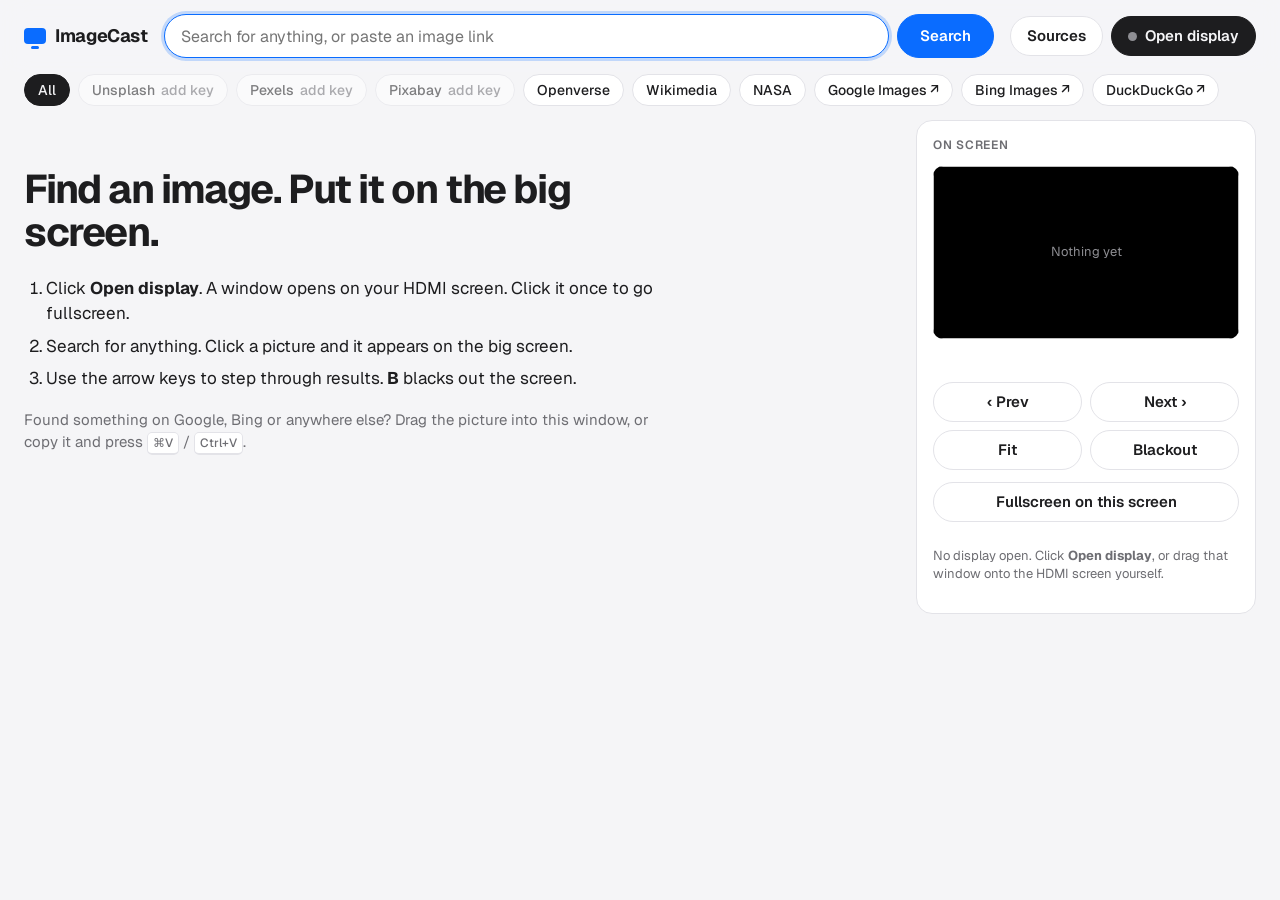
<file: index.html>
<!doctype html>
<html lang="en">
<head>
<meta charset="utf-8">
<meta name="viewport" content="width=device-width, initial-scale=1">
<title>ImageCast</title>
<meta name="description" content="Search images from everywhere and put them fullscreen on a second screen.">
<link rel="preconnect" href="https://fonts.googleapis.com">
<link rel="preconnect" href="https://fonts.gstatic.com" crossorigin>
<link href="https://fonts.googleapis.com/css2?family=Geist:wght@400;500;600;700&display=swap" rel="stylesheet">
<link rel="stylesheet" href="style.css">
</head>
<body>
<header class="top">
  <div class="brand"><span class="mark" aria-hidden="true"></span>ImageCast</div>
  <form id="search" class="search" autocomplete="off">
    <input id="q" type="search" placeholder="Search for anything, or paste an image link" aria-label="Search images" autofocus>
    <button type="submit" class="btn primary">Search</button>
  </form>
  <div class="actions">
    <button id="keysBtn" class="btn ghost" type="button">Sources</button>
    <button id="openDisplay" class="btn screen" type="button"><span id="dot" class="dot"></span><span id="displayLabel">Open display</span></button>
  </div>
</header>

<nav id="chips" class="chips" aria-label="Filter by source"></nav>

<main class="layout">
  <section class="results">
    <div id="empty" class="empty">
      <h1>Find an image. Put it on the big screen.</h1>
      <ol>
        <li>Click <b>Open display</b>. A window opens on your HDMI screen. Click it once to go fullscreen.</li>
        <li>Search for anything. Click a picture and it appears on the big screen.</li>
        <li>Use the arrow keys to step through results. <b>B</b> blacks out the screen.</li>
      </ol>
      <p class="muted">Found something on Google, Bing or anywhere else? Drag the picture into this window, or copy it and press <kbd>⌘V</kbd> / <kbd>Ctrl+V</kbd>.</p>
    </div>
    <div id="grid" class="grid"></div>
    <div id="more" class="more" hidden><button id="moreBtn" class="btn ghost" type="button">Load more</button></div>
  </section>

  <aside class="panel">
    <div class="label">On screen</div>
    <div id="preview" class="preview"><img id="previewImg" alt=""><span id="previewEmpty">Nothing yet</span></div>
    <div id="caption" class="caption"></div>
    <div class="controls">
      <button id="prev" class="btn ghost" type="button" title="Previous (←)">‹ Prev</button>
      <button id="next" class="btn ghost" type="button" title="Next (→)">Next ›</button>
      <button id="fitBtn" class="btn ghost" type="button" title="Fit whole image or fill the screen">Fit</button>
      <button id="blackBtn" class="btn ghost" type="button" title="Blackout (B)">Blackout</button>
    </div>
    <button id="hereBtn" class="btn ghost wide" type="button">Fullscreen on this screen</button>
    <p id="displayHelp" class="muted small">No display open. Click <b>Open display</b>, or drag that window onto the HDMI screen yourself.</p>
  </aside>
</main>

<div id="drop" class="drop" hidden><div>Drop to put it on screen</div></div>
<div id="toast" class="toast" role="status" aria-live="polite"></div>

<dialog id="keys">
  <form method="dialog" class="keysForm">
    <h2>Sources</h2>
    <p class="muted">Openverse (millions of Flickr and museum photos), Wikimedia Commons and NASA work straight away. The others need a free key from each site. Keys stay in this browser only.</p>
    <label>Unsplash access key <a href="https://unsplash.com/oauth/applications/new" target="_blank" rel="noopener">get one</a>
      <input name="unsplash" type="password" autocomplete="off" spellcheck="false"></label>
    <label>Pexels API key <a href="https://www.pexels.com/api/new/" target="_blank" rel="noopener">get one</a>
      <input name="pexels" type="password" autocomplete="off" spellcheck="false"></label>
    <label>Pixabay API key <a href="https://pixabay.com/api/docs/#api_search_images" target="_blank" rel="noopener">get one</a>
      <input name="pixabay" type="password" autocomplete="off" spellcheck="false"></label>
    <p class="muted small">For Google, Bing and DuckDuckGo: the <b>Google Images ↗</b>, <b>Bing Images ↗</b> and <b>DuckDuckGo ↗</b> chips open your search there. Drag any picture back into ImageCast to show it.</p>
    <div class="row">
      <button value="cancel" class="btn ghost" type="submit">Cancel</button>
      <button value="save" class="btn primary" type="submit">Save</button>
    </div>
  </form>
</dialog>

<script src="sources.js"></script>
<script src="app.js"></script>
</body>
</html>
</file>
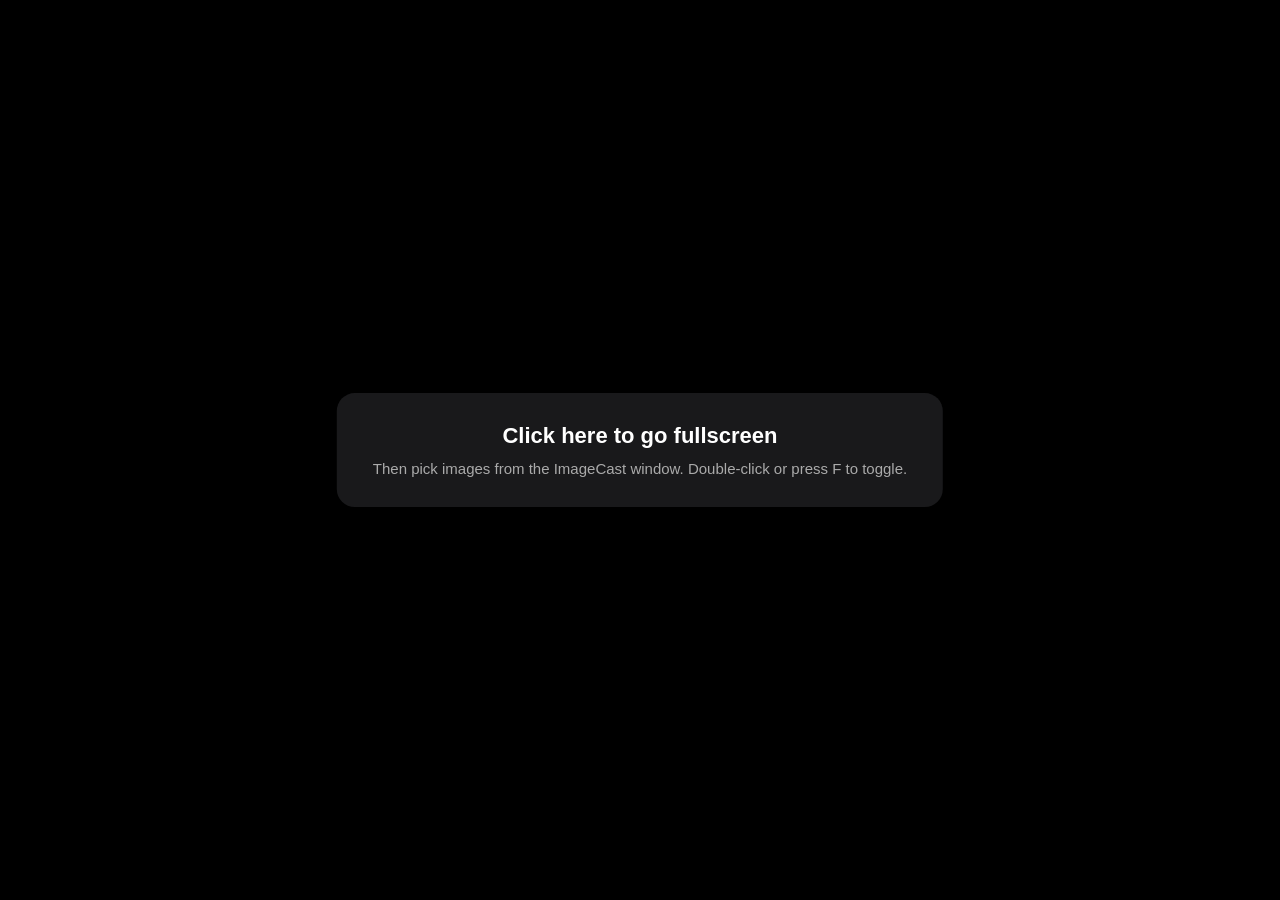
<file: display.html>
<!doctype html>
<html lang="en">
<head>
<meta charset="utf-8">
<meta name="viewport" content="width=device-width, initial-scale=1">
<title>ImageCast Display</title>
<style>
  html, body { margin: 0; height: 100%; background: #000; overflow: hidden; }
  body { cursor: none; }
  body.cursor { cursor: default; }
  .layer {
    position: absolute; inset: 0; width: 100%; height: 100%;
    object-fit: contain; opacity: 0; transition: opacity 350ms ease;
  }
  body.fill .layer { object-fit: cover; }
  .layer.on { opacity: 1; }
  body.black .layer { opacity: 0 !important; }
  #hint {
    position: fixed; left: 50%; top: 50%; transform: translate(-50%, -50%);
    font: 600 22px/1.4 -apple-system, BlinkMacSystemFont, "Segoe UI", sans-serif;
    color: #fff; text-align: center; padding: 28px 36px; border-radius: 18px;
    background: rgba(28, 28, 30, .92); cursor: pointer; transition: opacity 200ms;
  }
  #hint small { display: block; font-weight: 400; font-size: 15px; color: #aaa; margin-top: 6px; }
  body.full #hint { opacity: 0; pointer-events: none; }
</style>
</head>
<body class="cursor">
<img class="layer" id="a" alt="">
<img class="layer" id="b" alt="">
<div id="hint">Click here to go fullscreen<small>Then pick images from the ImageCast window. Double-click or press F to toggle.</small></div>
<script>
const ch = new BroadcastChannel('imagecast');
const layers = [document.getElementById('a'), document.getElementById('b')];
let front = 0, token = 0, lastUrl = null;

function show(msg) {
  const my = ++token;
  const back = layers[1 - front];
  let src = msg.src;
  if (msg.blob) { if (lastUrl) URL.revokeObjectURL(lastUrl); src = lastUrl = URL.createObjectURL(msg.blob); }
  const tries = [src, msg.fallback].filter(Boolean);
  const attempt = () => {
    if (my !== token) return;
    const next = tries.shift();
    if (!next) { ch.postMessage({ type: 'error', src: msg.src }); return; }
    back.onload = () => {
      if (my !== token) return;
      back.classList.add('on');
      layers[front].classList.remove('on');
      front = 1 - front;
      ch.postMessage({ type: 'shown', src: msg.src });
    };
    back.onerror = attempt;
    back.src = next;
  };
  attempt();
}

ch.onmessage = (e) => {
  const m = e.data || {};
  if (m.type === 'show') show(m);
  if (m.type === 'fit') document.body.classList.toggle('fill', m.fit === 'fill');
  if (m.type === 'black') document.body.classList.toggle('black', !!m.on);
  if (m.type === 'clear') { token++; layers.forEach(l => l.classList.remove('on')); }
};

function toggleFull() {
  if (document.fullscreenElement) document.exitFullscreen();
  else document.documentElement.requestFullscreen().catch(() => {});
}
document.getElementById('hint').addEventListener('click', toggleFull);
document.addEventListener('dblclick', toggleFull);
document.addEventListener('keydown', (e) => {
  if (e.key === 'f' || e.key === 'F') toggleFull();
  else ch.postMessage({ type: 'key', key: e.key });
});
const syncFull = () => document.body.classList.toggle('full', !!document.fullscreenElement);
document.addEventListener('fullscreenchange', syncFull);
syncFull();

let idle;
document.addEventListener('mousemove', () => {
  document.body.classList.add('cursor');
  clearTimeout(idle);
  idle = setTimeout(() => document.body.classList.remove('cursor'), 2000);
});

ch.postMessage({ type: 'hello' });
setInterval(() => ch.postMessage({ type: 'ping', full: !!document.fullscreenElement }), 1500);
window.addEventListener('beforeunload', () => ch.postMessage({ type: 'bye' }));
</script>
</body>
</html>
</file>
<file: style.css>
:root {
  --bg: #f5f5f7;
  --surface: #ffffff;
  --ink: #1d1d1f;
  --muted: #6e6e73;
  --line: #e3e3e8;
  --accent: #0a6cff;
  --accent-ink: #ffffff;
  --live: #1fbf5b;
  --tile: #e8e8ed;
  --radius: 12px;
}
@media (prefers-color-scheme: dark) {
  :root {
    --bg: #111113; --surface: #1c1c1f; --ink: #f5f5f7; --muted: #9a9aa1;
    --line: #2c2c31; --tile: #26262a; --accent: #3d8bff;
  }
}
* { box-sizing: border-box; }
html, body { margin: 0; }
body {
  background: var(--bg); color: var(--ink);
  font: 15px/1.45 "Geist", -apple-system, BlinkMacSystemFont, "Segoe UI", sans-serif;
  -webkit-font-smoothing: antialiased;
}
a { color: var(--accent); }
kbd { font: 500 12px/1 "Geist", sans-serif; border: 1px solid var(--line); border-bottom-width: 2px; border-radius: 5px; padding: 2px 5px; background: var(--surface); }

.top {
  position: sticky; top: 0; z-index: 10;
  display: flex; align-items: center; gap: 16px;
  padding: 14px 24px; background: color-mix(in srgb, var(--bg) 88%, transparent);
  backdrop-filter: saturate(1.6) blur(14px); -webkit-backdrop-filter: saturate(1.6) blur(14px);
}
.brand { display: flex; align-items: center; gap: 9px; font-weight: 700; font-size: 18px; letter-spacing: -0.02em; white-space: nowrap; }
.mark { width: 22px; height: 16px; border-radius: 4px; background: var(--accent); position: relative; }
.mark::after { content: ""; position: absolute; left: 7px; right: 7px; bottom: -5px; height: 3px; border-radius: 2px; background: var(--accent); }
.search { flex: 1; display: flex; gap: 8px; min-width: 0; }
.search input {
  flex: 1; min-width: 0; height: 44px; padding: 0 16px; border-radius: 22px;
  border: 1px solid var(--line); background: var(--surface); color: var(--ink);
  font: inherit; font-size: 16px; outline: none;
}
.search input:focus { border-color: var(--accent); box-shadow: 0 0 0 3px color-mix(in srgb, var(--accent) 22%, transparent); }
.actions { display: flex; gap: 8px; }

.btn {
  height: 40px; padding: 0 16px; border-radius: 20px; border: 1px solid var(--line);
  background: var(--surface); color: var(--ink); font: inherit; font-weight: 600;
  cursor: pointer; white-space: nowrap; display: inline-flex; align-items: center; justify-content: center; gap: 8px;
}
.search .btn { height: 44px; border-radius: 22px; padding: 0 22px; }
.btn:hover { border-color: color-mix(in srgb, var(--ink) 30%, var(--line)); }
.btn.primary { background: var(--accent); border-color: var(--accent); color: var(--accent-ink); }
.btn.primary:hover { filter: brightness(1.08); }
.btn.ghost { background: var(--surface); }
.btn.on { background: var(--ink); color: var(--bg); border-color: var(--ink); }
.btn.wide { width: 100%; }
.btn.screen { background: var(--ink); color: var(--bg); border-color: var(--ink); }
.dot { width: 9px; height: 9px; border-radius: 50%; background: #8e8e93; }
.dot.live { background: var(--live); }

.chips { display: flex; gap: 8px; padding: 2px 24px 14px; overflow-x: auto; scrollbar-width: none; }
.chips::-webkit-scrollbar { display: none; }
.chip {
  flex: none; height: 32px; padding: 0 13px; border-radius: 16px; border: 1px solid var(--line);
  background: var(--surface); color: var(--ink); font: inherit; font-size: 14px; font-weight: 500;
  cursor: pointer; display: inline-flex; align-items: center; gap: 6px; text-decoration: none;
}
.chip .n { color: var(--muted); font-variant-numeric: tabular-nums; }
.chip.active { background: var(--ink); color: var(--bg); border-color: var(--ink); }
.chip.active .n { color: inherit; opacity: .7; }
.chip.off { opacity: .55; }
.chip.err .n { color: #e5484d; }

.layout { display: grid; grid-template-columns: minmax(0, 1fr) 340px; gap: 24px; padding: 0 24px 40px; align-items: start; }
.results { min-width: 0; }

.empty { max-width: 640px; padding: 48px 0; }
.empty h1 { font-size: 40px; line-height: 1.08; letter-spacing: -0.035em; margin: 0 0 22px; }
.empty ol { padding-left: 22px; margin: 0 0 18px; font-size: 17px; }
.empty li { margin-bottom: 8px; }
.muted { color: var(--muted); }
.small { font-size: 13px; }

.grid { display: grid; grid-template-columns: repeat(auto-fill, minmax(190px, 1fr)); gap: 10px; }
.tile {
  position: relative; aspect-ratio: 4 / 3; border-radius: var(--radius); overflow: hidden;
  background: var(--tile); cursor: pointer; border: 0; padding: 0; display: block; width: 100%;
}
.tile img { width: 100%; height: 100%; object-fit: cover; display: block; transition: transform 250ms ease; }
.tile:hover img { transform: scale(1.03); }
.tile .src {
  position: absolute; left: 8px; bottom: 8px; font-size: 11px; font-weight: 600; letter-spacing: .01em;
  color: #fff; background: rgba(0,0,0,.55); padding: 3px 7px; border-radius: 6px; opacity: 0; transition: opacity 150ms;
}
.tile:hover .src, .tile:focus-visible .src { opacity: 1; }
.tile.sel { outline: 3px solid var(--accent); outline-offset: 2px; }
.tile:focus-visible { outline: 3px solid var(--accent); outline-offset: 2px; }
.more { display: flex; justify-content: center; padding: 24px 0; }

.panel {
  position: sticky; top: 84px; background: var(--surface); border: 1px solid var(--line);
  border-radius: 16px; padding: 16px; display: flex; flex-direction: column; gap: 12px;
}
.label { font-size: 12px; font-weight: 600; letter-spacing: .06em; text-transform: uppercase; color: var(--muted); }
.preview { position: relative; aspect-ratio: 16 / 9; background: #000; border-radius: 10px; overflow: hidden; display: grid; place-items: center; }
.preview img { position: absolute; inset: 0; width: 100%; height: 100%; object-fit: contain; }
.preview.fill img { object-fit: cover; }
.preview.black img { opacity: 0; }
.preview:fullscreen { border-radius: 0; cursor: none; }
#previewEmpty { color: #8e8e93; font-size: 13px; }
.caption { font-size: 13px; color: var(--muted); min-height: 19px; overflow: hidden; text-overflow: ellipsis; white-space: nowrap; }
.caption a { color: inherit; }
.controls { display: grid; grid-template-columns: 1fr 1fr; gap: 8px; }
.controls .btn { padding: 0 10px; }

.drop {
  position: fixed; inset: 0; z-index: 50; display: grid; place-items: center;
  background: color-mix(in srgb, var(--accent) 18%, transparent); pointer-events: none;
}
.drop div { font-size: 28px; font-weight: 700; color: var(--ink); background: var(--surface); padding: 22px 34px; border-radius: 18px; border: 2px dashed var(--accent); }
.toast {
  position: fixed; left: 50%; bottom: 24px; transform: translate(-50%, 20px); opacity: 0;
  background: var(--ink); color: var(--bg); padding: 11px 18px; border-radius: 12px; font-weight: 500;
  transition: opacity 200ms, transform 200ms; pointer-events: none; z-index: 60; max-width: calc(100vw - 32px);
}
.toast.show { opacity: 1; transform: translate(-50%, 0); }

dialog { border: 0; border-radius: 18px; padding: 0; width: min(520px, calc(100vw - 32px)); background: var(--surface); color: var(--ink); }
dialog::backdrop { background: rgba(0,0,0,.4); }
.keysForm { padding: 24px; display: flex; flex-direction: column; gap: 12px; }
.keysForm h2 { margin: 0; font-size: 22px; letter-spacing: -0.02em; }
.keysForm p { margin: 0; }
.keysForm label { display: flex; flex-direction: column; gap: 5px; font-weight: 600; font-size: 14px; }
.keysForm label a { font-weight: 500; font-size: 13px; }
.keysForm input { height: 40px; border-radius: 10px; border: 1px solid var(--line); background: var(--bg); color: var(--ink); padding: 0 12px; font: inherit; }
.row { display: flex; justify-content: flex-end; gap: 8px; margin-top: 6px; }

@media (max-width: 900px) {
  .layout { grid-template-columns: 1fr; }
  .panel {
    position: static; order: -1; display: grid; gap: 8px 16px; padding: 12px;
    grid-template-columns: minmax(0, 260px) minmax(0, 1fr);
    grid-template-areas: "label label" "preview controls" "preview here" "caption caption" "help help";
  }
  .panel .label { grid-area: label; }
  .panel .preview { grid-area: preview; }
  .panel .caption { grid-area: caption; }
  .panel .controls { grid-area: controls; align-content: start; }
  .panel #hereBtn { grid-area: here; align-self: start; }
  .panel #displayHelp { grid-area: help; margin: 0; }
}
@media (max-width: 480px) {
  .panel { grid-template-columns: 1fr; grid-template-areas: "label" "preview" "caption" "controls" "here" "help"; }
}
@media (max-width: 640px) {
  .top { flex-wrap: wrap; padding: 12px 16px; gap: 10px; }
  .brand { flex: 1; }
  .search { order: 3; flex-basis: 100%; }
  .search .btn { padding: 0 16px; }
  .chips { padding: 2px 16px 12px; }
  .layout { padding: 0 16px 32px; gap: 16px; }
  .grid { grid-template-columns: repeat(2, 1fr); gap: 8px; }
  .empty { padding: 20px 0; }
  .empty h1 { font-size: 30px; }
  .empty ol { font-size: 16px; }
  .btn { padding: 0 13px; }
}
.tile.skel { cursor: default; animation: pulse 1.2s ease-in-out infinite; }
@keyframes pulse { 50% { opacity: .55; } }
[hidden] { display: none !important; }
</file>
